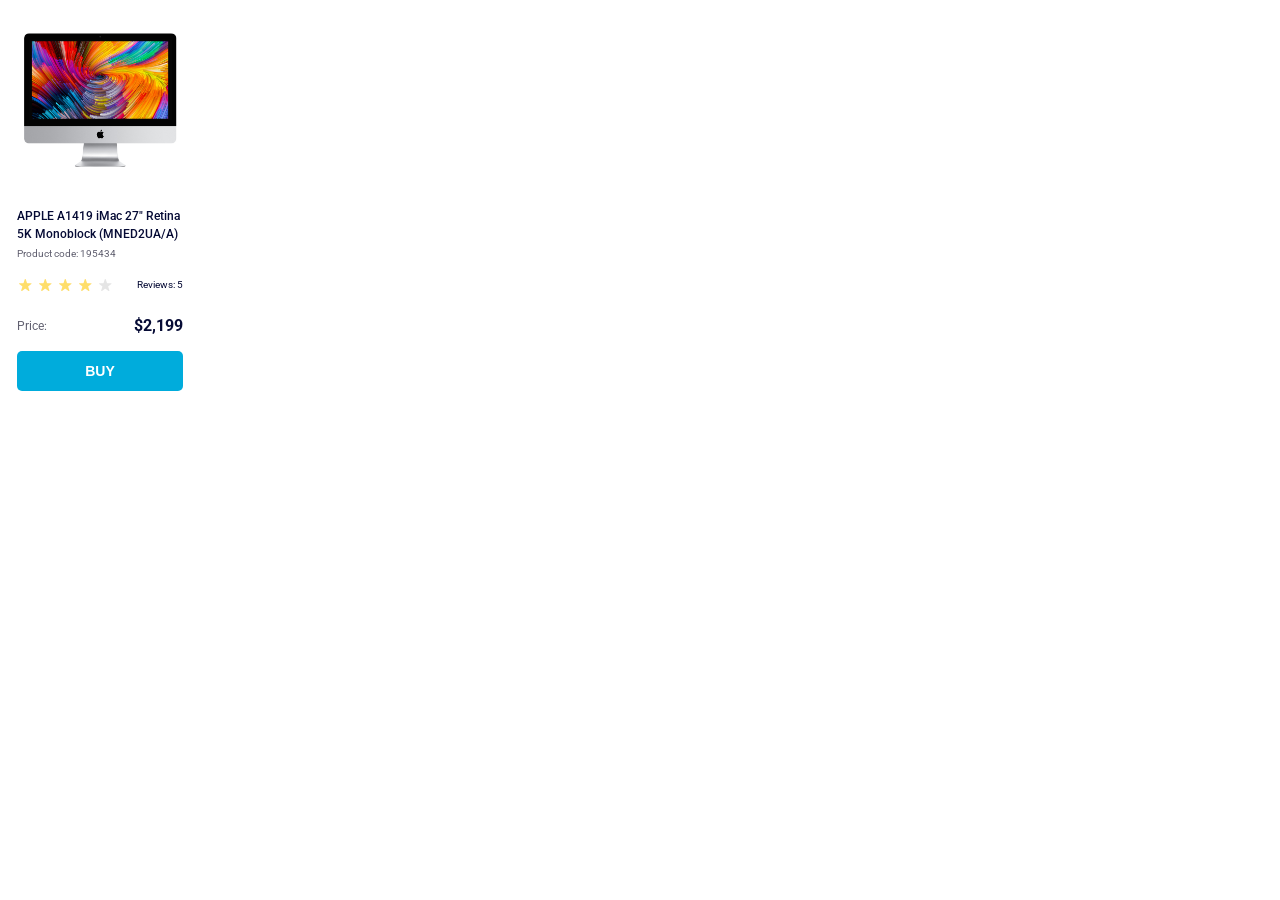
<file: index.html>
<!DOCTYPE html><html lang=en class=page><meta charset=UTF-8><meta name=viewport content="width=device-width, initial-scale=1.0"><title>Product cards</title><link rel=preconnect href=https://fonts.googleapis.com><link rel=preconnect href=https://fonts.gstatic.com crossorigin=anonymous><link href="https://fonts.googleapis.com/css2?family=Poppins:wght@400;500;600;700&amp;family=Roboto:wght@100..900&amp;display=swap" rel=stylesheet><link rel=stylesheet href=layout_product-cards.d627784c.css><body class=page__body>
    <article class=card data-qa=card>
      <img src=imac.202c52ff.jpeg alt="Apple iMac 27" class=card__image>

      <h2 class=card__title>
        APPLE A1419 iMac 27" Retina 5K Monoblock (MNED2UA/A)
      </h2>

      <p class=card__code>Product code: 195434</p>

      <div class=card__review-block>
        <div class="stars stars--4">
          <div class=stars__star></div>
          <div class=stars__star></div>
          <div class=stars__star></div>
          <div class=stars__star></div>
          <div class=stars__star></div>
        </div>
        <div class=card__review-value>Reviews: 5</div>
      </div>
      <div class=card__price-block>
        <dic class=card__price-name>Price:</dic>
        <dic class=card__price-value>$2,199</dic>
      </div>

      <button type=button class=card__button data-qa=hover>
        buy
      </button>
    </article>
</file>
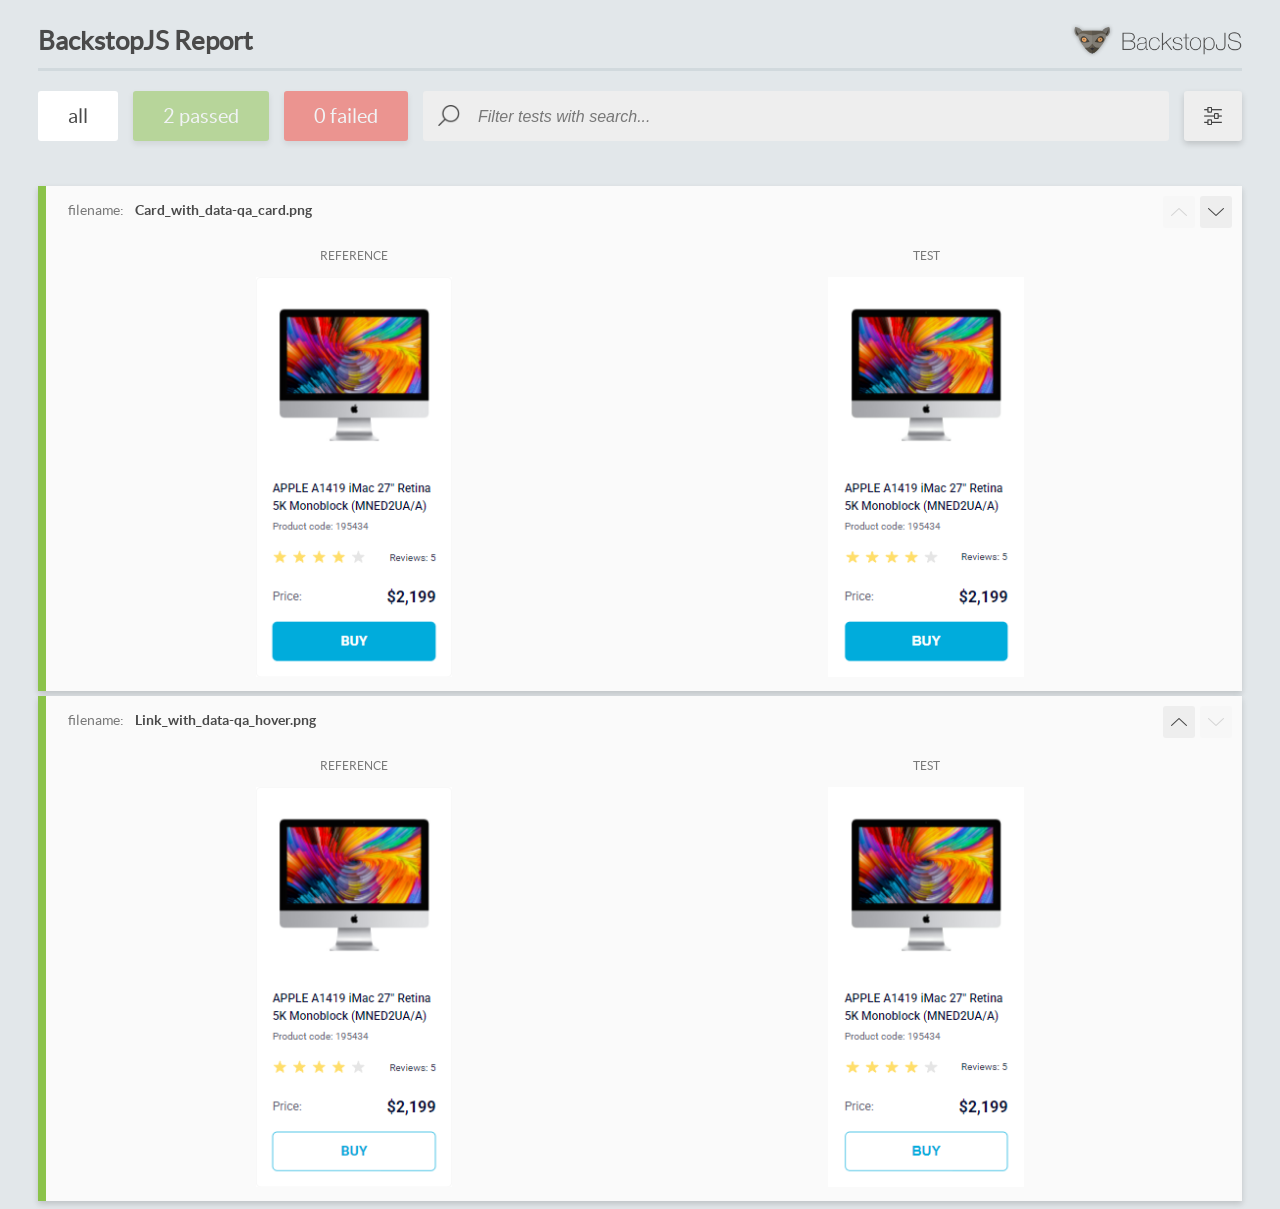
<file: report/html_report/index.html>
<!DOCTYPE html>
<html>
  <head>
    <meta charset="utf-8">
    <!-- Disable Cache -->
    <meta http-equiv="Cache-Control" content="no-cache, no-store, must-revalidate">
    <meta http-equiv="Pragma" content="no-cache">
    <meta http-equiv="Expires" content="0">

    <title>BackstopJS Report</title>

    <style>
      @font-face {
          font-family: 'latoregular';
          src: url('./assets/fonts/lato-regular-webfont.woff2') format('woff2'),
              url('./assets/fonts/lato-regular-webfont.woff') format('woff');
          font-weight: 400;
          font-style: normal;
      }
      @font-face {
          font-family: 'latobold';
          src: url('./assets/fonts/lato-bold-webfont.woff2') format('woff2'),
              url('./assets/fonts/lato-bold-webfont.woff') format('woff');
          font-weight: 700;
          font-style: normal;
      }

      .ReactModal__Body--open {
          overflow: hidden;
      }
      .ReactModal__Body--open .header {
        display: none;
      }

    </style>
  </head>
  <body style="background-color: #E2E7EA">
    <div id="root">

    </div>
    <script>
      function report (report) { // eslint-disable-line no-unused-vars
        window.tests = report;
      }
    </script>
    <script src="config.js"></script>
    <script src="index_bundle.js"></script>
  </body>
</html>
</file>
